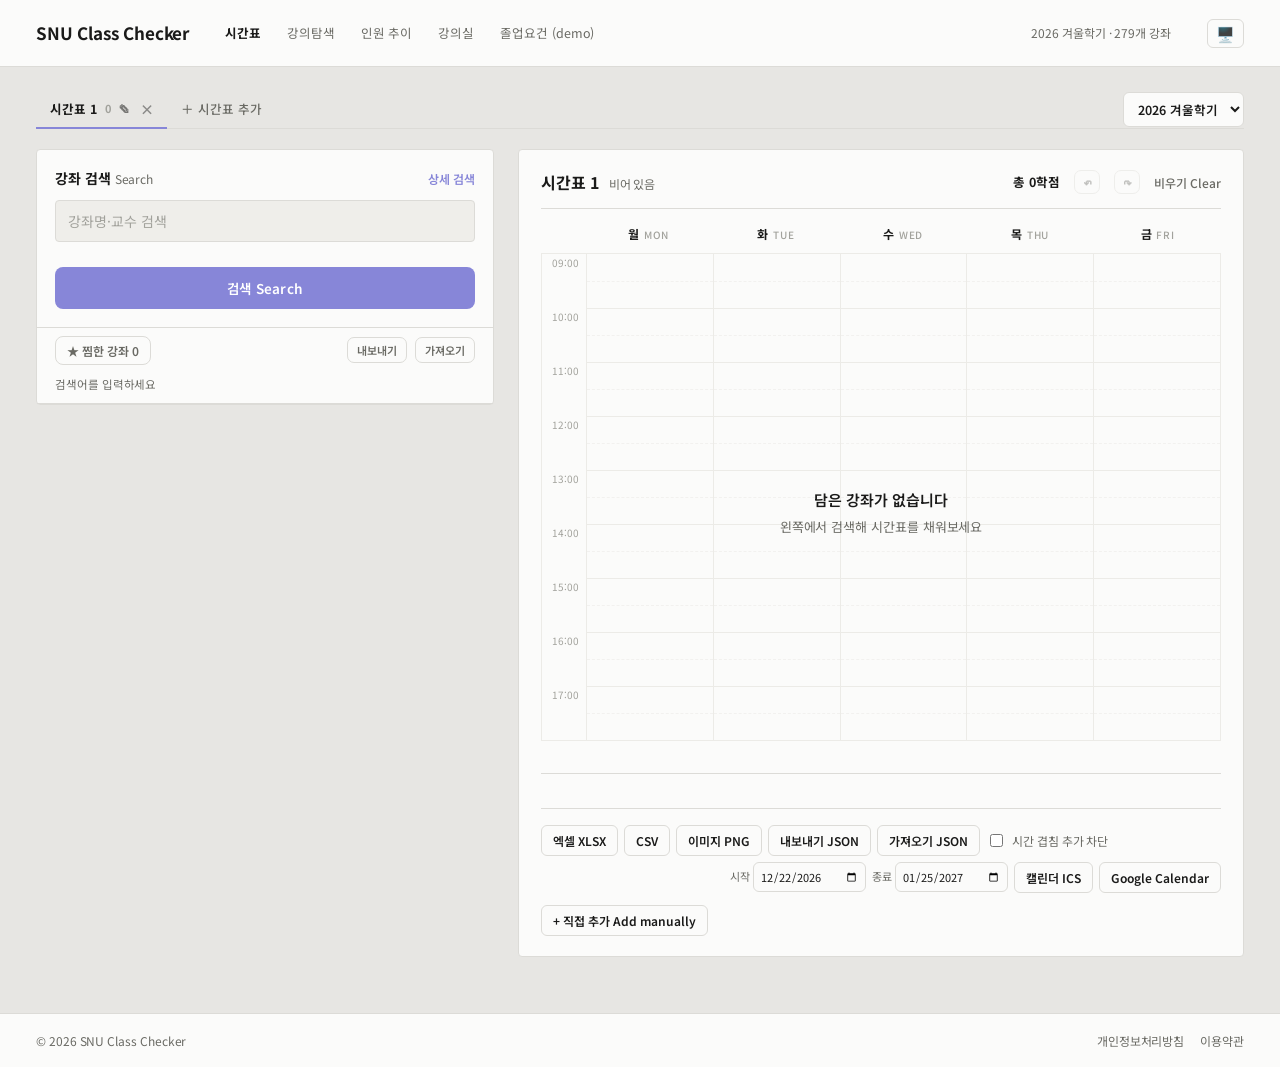
<file: index.html>
<!DOCTYPE html>
<html lang="ko">
<head>
  <meta name="google-site-verification" content="a-p-7Jv8P4z6uuDJlXX8KiQrTwVmkunVxbFbeRI-J9M" />
  <meta charset="utf-8">
  <meta name="viewport" content="width=device-width, initial-scale=1">
  <title>SNU Class Checker</title>
  <meta name="color-scheme" content="light dark">
  <script>
    // Apply a saved theme before first paint (app.js owns the toggle).
    try { var th = localStorage.getItem("snu_theme");
      if (th === "light" || th === "dark") document.documentElement.dataset.theme = th; } catch (e) {}
  </script>
  <link rel="stylesheet" href="styles.css">
</head>
<body>
  <div id="app" data-partials="partials/main.html,partials/explore.html,partials/trend.html,partials/rooms.html,partials/grad.html,partials/legal.html"></div>
  <script>
    // Cache-bust JS so redeploys take effect immediately (GitHub Pages caches these otherwise).
    (function () {
      var v = Date.now();
      ["config.js", "loader.js"].forEach(function (src) {
        var s = document.createElement("script");
        s.src = src + "?v=" + v;
        s.async = false;   // preserve execution order: config.js before loader.js
        document.head.appendChild(s);
      });
    })();
  </script>
</body>
</html>
</file>
<file: styles.css>
@import url("https://fonts.googleapis.com/css2?family=Noto+Sans+KR:wght@400;500;600;700&display=swap");

/* ===== Graphite Violet design system (from Claude Design handoff) ===== */
:root {
  --cp-bg: #E7E6E3;
  --cp-paper: #FBFBFA;
  --cp-panel: #EFEEEA;
  --cp-ink: #1A1A19;
  --cp-muted: #6A6A64;
  --cp-faint: #A2A29C;
  --cp-line: #DCDBD7;
  --cp-soft: #EDECE8;
  --cp-accent: #8786D8;
  --cp-accentInk: #FFFFFF;
  --cp-chipInk: #56564F;
  --cp-grid: #E3E2DE;
  --cp-gridLine: #ECEBE7;
  --cp-drawer: #FBFBFA;
  --cp-conflict: #C8485A;
  --cp-warn: #C87A37;
  --cp-ok: #2E9E6B;
  --cp-halfLine: #F2F1EF;
  color-scheme: light;

  /* legacy aliases so older markup (dev/admin page) restyles for free */
  --bg: var(--cp-bg);
  --panel: var(--cp-paper);
  --ink: var(--cp-ink);
  --muted: var(--cp-muted);
  --line: var(--cp-line);
  --brand: var(--cp-accent);
  --brand-d: var(--cp-accent);
  --warn: var(--cp-warn);
  --danger: var(--cp-conflict);
  --ok: var(--cp-ok);
}

/* ===== dark theme: the same tokens, re-valued (system preference, or the
   header toggle's data-theme="dark"; data-theme="light" pins light) ===== */
@media (prefers-color-scheme: dark) {
  :root:not([data-theme="light"]) {
    --cp-bg: #141413;
    --cp-paper: #1D1D1B;
    --cp-panel: #242422;
    --cp-ink: #ECEBE7;
    --cp-muted: #A5A59E;
    --cp-faint: #7A7A73;
    --cp-line: #36362F;
    --cp-soft: #2A2A27;
    --cp-accent: #A3A2EC;
    --cp-accentInk: #141413;
    --cp-chipInk: #CBCBC4;
    --cp-grid: #2B2B28;
    --cp-gridLine: #262624;
    --cp-drawer: #1D1D1B;
    --cp-conflict: #E26A7D;
    --cp-warn: #DB9352;
    --cp-ok: #43C18A;
    --cp-halfLine: #22221F;
    color-scheme: dark;
  }
}
:root[data-theme="dark"] {
  --cp-bg: #141413;
  --cp-paper: #1D1D1B;
  --cp-panel: #242422;
  --cp-ink: #ECEBE7;
  --cp-muted: #A5A59E;
  --cp-faint: #7A7A73;
  --cp-line: #36362F;
  --cp-soft: #2A2A27;
  --cp-accent: #A3A2EC;
  --cp-accentInk: #141413;
  --cp-chipInk: #CBCBC4;
  --cp-grid: #2B2B28;
  --cp-gridLine: #262624;
  --cp-drawer: #1D1D1B;
  --cp-conflict: #E26A7D;
  --cp-warn: #DB9352;
  --cp-ok: #43C18A;
  --cp-halfLine: #22221F;
  color-scheme: dark;
}

* { box-sizing: border-box; }
/* One rule for the class the scripts toggle; some elements (share buttons,
   the trend window nav) had no per-component .hidden rule and stayed visible. */
.hidden { display: none !important; }
::-webkit-scrollbar { width: 9px; height: 9px; }
::-webkit-scrollbar-thumb { background: rgba(0, 0, 0, .16); border-radius: 0;
  border: 3px solid transparent; background-clip: content-box; }
::-webkit-scrollbar-track { background: transparent; }

body {
  margin: 0; background: var(--cp-bg); color: var(--cp-ink);
  font-family: "Noto Sans KR", sans-serif; font-size: 13.5px; line-height: 1.45;
  -webkit-font-smoothing: antialiased; letter-spacing: -0.005em; word-break: keep-all;
}
input::placeholder { color: var(--cp-faint); }
/* sticky footer: #app fills at least the viewport so .site-footer (margin-top:auto)
   sits at the bottom of the viewport when content is short, and below content when tall */
#app { display: flex; flex-direction: column; min-height: 100vh; }
h1 { font-size: 17px; margin: 0; font-weight: 700; letter-spacing: -0.01em; }
h2 { font-size: 14px; margin: 0; font-weight: 700; }
.sub { color: var(--cp-muted); font-weight: 400; font-size: 12px; }

/* ===== header ===== */
.topbar {
  display: flex; align-items: center; gap: 24px;
  padding: 18px 36px; background: var(--cp-paper);
  border-bottom: 1px solid var(--cp-line); position: sticky; top: 0; z-index: 5;
}
.topbar h1 { white-space: nowrap; }
.topnav { display: flex; gap: 2px; }
.nav-link { font-size: 12.5px; color: var(--cp-muted); padding: 6px 12px; border-radius: 6px;
  text-decoration: none; cursor: pointer; user-select: none; white-space: nowrap; }
.nav-link:hover { background: var(--cp-soft); }
.nav-link.active { color: var(--cp-ink); font-weight: 700; }
#scopeInfo { margin-left: auto; font-size: 12px; color: var(--cp-muted);
  font-variant-numeric: tabular-nums; white-space: nowrap; }

.page { display: none; }
.page.active { display: block; }

/* ===== timetable page shell ===== */
.tt-wrap { padding: 24px 36px 56px; }

/* sheet tabs (top, underline style) */
.tt-sheets {
  display: flex; align-items: stretch; flex-wrap: wrap; gap: 0;
  margin-bottom: 20px; border-bottom: 1px solid var(--cp-line);
}
.tt-sheet {
  display: flex; align-items: center; gap: 8px; padding: 9px 14px;
  cursor: pointer; font-size: 12.5px; font-weight: 500; margin-bottom: -1px;
  white-space: nowrap; color: var(--cp-muted);
  background: transparent; border: none; border-bottom: 2px solid transparent;
}
.tt-sheet:hover { background: var(--cp-soft); }
.tt-sheet.active { color: var(--cp-ink); font-weight: 700; border-bottom-color: var(--cp-accent); }
.tt-sheet .sheet-count { color: var(--cp-faint); font-size: 11px; font-variant-numeric: tabular-nums; }
.tt-sheet .sheet-pen { font-size: 11px; opacity: .55; }
.tt-sheet .sheet-x { font-size: 14px; line-height: 1; opacity: .45; margin-left: 2px; }
.tt-sheet .sheet-x:hover { opacity: 1; }
.tt-sheet.add { color: var(--cp-muted); }

/* picker mode (many sheets): a compact select replaces the tab strip */
.sheet-picker { display: flex; align-items: center; gap: 6px; padding: 6px 0; }
.sheet-select { font-size: 12.5px; padding: 7px 9px; max-width: 320px;
  border: 1px solid var(--cp-line); border-radius: 6px; background: var(--cp-paper);
  color: var(--cp-ink); font-family: inherit; }
.sheet-mini { background: transparent; border: 1px solid var(--cp-line); color: var(--cp-muted);
  border-radius: 6px; padding: 5px 9px; font-size: 13px; line-height: 1; }
.sheet-mini:hover { background: var(--cp-soft); filter: none; }
.sheet-total { font-size: 11.5px; color: var(--cp-faint); font-variant-numeric: tabular-nums; }

/* semester toggle: pinned to the right end of the timetable tab row */
.tt-sheets .sem-toggle {
  margin-left: auto;            /* push to the right end of the flex row */
  align-self: center;
  padding: 6px 10px;
  font-size: 12.5px;
  font-weight: 600;
  font-family: inherit;
  color: var(--cp-ink);
  background: var(--cp-paper);
  border: 1px solid var(--cp-line);
  border-radius: 6px;
  cursor: pointer;
}
.tt-sheets .sem-toggle:hover { border-color: var(--cp-accent); }
.tt-sheets .sem-toggle:focus-visible { outline: 2px solid var(--cp-accent); outline-offset: 1px; }

/* two-column layout */
.tt-cols { display: flex; gap: 24px; align-items: flex-start; }

.panel {
  background: var(--cp-paper); border: 1px solid var(--cp-line);
  border-radius: 4px; min-width: 0;
}

/* ===== search rail ===== */
.panel.search { flex: 0 0 458px; width: 458px; }
.search form { padding: 18px; border-bottom: 1px solid var(--cp-line); }
.search-head { display: flex; align-items: center; justify-content: space-between; margin-bottom: 11px; }
.search-head h2 { white-space: nowrap; }
.filter-toggle { font-size: 12px; color: var(--cp-accent); cursor: pointer; user-select: none;
  font-weight: 600; white-space: nowrap; }

.search input[type=text], .search input:not([type]) {
  width: 100%; box-sizing: border-box; font-size: 14px; padding: 10px 12px;
  border: 1px solid var(--cp-line); border-radius: 4px; background: var(--cp-panel);
  color: var(--cp-ink); font-family: inherit;
}
.name-input { margin: 0; }

/* smooth expand/collapse: closed = max-height 0; JS animates between 0 and the
   measured height, then drops the clamp (max-height:none) once open */
.adv { margin-top: 11px; overflow: hidden; max-height: 0; opacity: 0;
  transition: max-height .28s ease, opacity .2s ease; }
.adv.open { max-height: none; opacity: 1; }
.adv-grid { display: grid; grid-template-columns: 1fr 1fr; gap: 9px; }
.adv-grid label { display: flex; flex-direction: column; gap: 4px;
  font-size: 11px; color: var(--cp-muted); font-weight: 500; }
.adv-grid select, .adv-grid input {
  font-size: 13px; padding: 8px 9px; border: 1px solid var(--cp-line);
  border-radius: 4px; background: var(--cp-paper); color: var(--cp-ink); font-family: inherit;
}
.adv-label { margin-top: 12px; font-size: 11px; color: var(--cp-muted); font-weight: 500; margin-bottom: 6px; }
.chips { display: flex; flex-wrap: wrap; gap: 5px; }
.chip-tog {
  font-size: 12px; padding: 4px 10px; border-radius: 2px; cursor: pointer; user-select: none;
  background: transparent; color: var(--cp-chipInk); border: 1px solid var(--cp-line);
}
.chip-tog.on { background: var(--cp-accent); color: var(--cp-accentInk); border-color: var(--cp-accent); }
/* Checkbox labels NEVER wrap their text (aesthetically horrible). Fit cascade:
   one line -> flex-wrap into 2 rows -> row per checkbox; if even a single label
   overflows the rail, the container query shrinks the text instead of wrapping. */
.adv-checks { display: flex; flex-wrap: wrap; gap: 8px 16px; margin-top: 13px;
  font-size: 12.5px; color: var(--cp-ink); container-type: inline-size; }
.adv-checks label { display: flex; align-items: center; gap: 6px; cursor: pointer;
  white-space: nowrap; flex: 0 0 auto; font-size: min(12.5px, 8cqw); }
.adv-checks input { accent-color: var(--cp-accent); }

button {
  cursor: pointer; font-size: 13px; font-weight: 600; border: none;
  border-radius: 8px; padding: 9px 14px; color: var(--cp-accentInk); background: var(--cp-accent);
  font-family: inherit;
}
button:hover { filter: brightness(1.04); }
button.primary { width: 100%; margin-top: 14px; padding: 11px; font-size: 13.5px; letter-spacing: 0.02em; }
button.danger { background: var(--cp-conflict); }
button.warn { background: var(--cp-warn); }
button.ghost { background: var(--cp-paper); color: var(--cp-ink); border: 1px solid var(--cp-line);
  padding: 6px 11px; font-size: 12px; border-radius: 6px; }
button.ghost:hover { background: var(--cp-soft); filter: none; }
button:disabled { opacity: .55; cursor: not-allowed; }

.result-meta { padding: 11px 18px; font-size: 11.5px; color: var(--cp-muted);
  border-bottom: 1px solid var(--cp-line); font-variant-numeric: tabular-nums; }
.results { list-style: none; margin: 0; padding: 0; max-height: 58vh; overflow: auto; }
.rcard {
  display: flex; gap: 11px; align-items: flex-start; padding: 13px 18px;
  cursor: pointer; border-bottom: 1px solid var(--cp-line);
}
.rcard:hover { background: var(--cp-soft); }
.rbar { flex: 0 0 auto; width: 3px; align-self: stretch; border-radius: 2px; }
.rbody { flex: 1; min-width: 0; }
.rname { font-weight: 600; font-size: 13.5px; line-height: 1.35; color: var(--cp-ink); }
.rmeta { font-size: 11.5px; color: var(--cp-muted); margin-top: 3px; line-height: 1.45; }
.rtime { font-size: 11px; color: var(--cp-muted); font-variant-numeric: tabular-nums; margin-top: 5px; line-height: 1.5; }
.radd {
  flex: 0 0 auto; border-radius: 8px; padding: 5px 13px; font-size: 12px; font-weight: 600;
  white-space: nowrap; background: var(--cp-accent); border: 1px solid var(--cp-accent); color: var(--cp-accentInk);
}
.radd.added { background: transparent; color: var(--cp-muted); border-color: var(--cp-line); padding: 5px 11px; }
.rwish { flex: 0 0 auto; background: none; border: none; cursor: pointer; font-size: 16px; line-height: 1;
  color: var(--cp-faint); padding: 2px; align-self: flex-start; }
.rwish.on, .rwish:hover { color: var(--cp-warn); }
.rtag { display: inline-block; margin-left: 6px; font-size: 10px; font-weight: 700; padding: 1px 5px;
  border-radius: 4px; vertical-align: middle; }
.rtag.eng { background: var(--cp-accent); color: var(--cp-accentInk); }
.rtag.warn { background: var(--cp-conflict); color: #fff; }
.rtag.su { background: var(--cp-warn); color: #fff; }            /* 평가방식 S/U 계열 */
.rtag.sw { background: var(--cp-ok); color: #fff; }              /* 평가방식 전환가능 */
.rtag.cancel { background: #7c4dbe; color: #fff; }               /* 취소여석 (지정 시간대 신청) */

/* 인원 추이 시간-구간 이동 (live + 아카이브 청크) */
.trend-win-nav { display: flex; align-items: center; gap: 10px; margin: 8px 0; }
.trend-win-nav button { padding: 4px 10px; }
.trend-win-nav button:disabled { opacity: .45; cursor: default; }
#trendWinLabel { font-size: 13px; color: var(--cp-muted); }

/* wishlist bar + panel */
.wish-bar { display: flex; align-items: center; gap: 8px; padding: 8px 18px 0; }
.wish-mini { margin-left: 0; background: none; border: 1px solid var(--cp-line); border-radius: 7px;
  padding: 4px 9px; font-size: 11px; color: var(--cp-muted); cursor: pointer; }
.wish-mini:hover { color: var(--cp-ink); border-color: var(--cp-accent); }
.wish-mini:last-of-type { margin-right: 0; }
.wish-toggle { margin-right: auto; }
.wish-toggle { background: none; border: 1px solid var(--cp-line); border-radius: 8px; padding: 5px 11px;
  font-size: 12px; font-weight: 600; color: var(--cp-muted); cursor: pointer; font-variant-numeric: tabular-nums; }
.wish-toggle.on, .wish-toggle:hover { color: var(--cp-ink); border-color: var(--cp-accent); }
.wish-panel { padding: 6px 18px 10px; border-bottom: 1px solid var(--cp-line); max-height: 34vh; overflow: auto; }
.wish-panel.hidden { display: none; }
.wish-empty { font-size: 12px; color: var(--cp-muted); padding: 8px 0; }
.wish-item { display: flex; gap: 9px; align-items: flex-start; padding: 8px 0; border-bottom: 1px solid var(--cp-line); }
.wish-item:last-child { border-bottom: none; }
.wbar { flex: 0 0 auto; width: 3px; align-self: stretch; border-radius: 2px; }
.wbody { flex: 1; min-width: 0; }
.wname { font-weight: 600; font-size: 12.5px; color: var(--cp-ink); line-height: 1.3; }
.wmeta { font-size: 11px; color: var(--cp-muted); margin-top: 2px; }
.wadd { flex: 0 0 auto; border-radius: 7px; padding: 4px 10px; font-size: 11.5px; font-weight: 600; cursor: pointer;
  background: var(--cp-accent); border: 1px solid var(--cp-accent); color: var(--cp-accentInk); }
.wadd.added { background: transparent; color: var(--cp-muted); border-color: var(--cp-line); cursor: default; }
.wdel { flex: 0 0 auto; background: none; border: none; color: var(--cp-faint); cursor: pointer;
  font-size: 14px; line-height: 1; padding: 2px 4px; }
.wdel:hover { color: var(--cp-conflict); }

/* undo/redo icon buttons */
.tt-icon { background: none; border: 1px solid var(--cp-line); border-radius: 7px; width: 26px; height: 24px;
  font-size: 14px; line-height: 1; color: var(--cp-muted); cursor: pointer; padding: 0; }
.tt-icon:hover:not(:disabled) { color: var(--cp-ink); border-color: var(--cp-accent); }
.tt-icon:disabled { opacity: .4; cursor: default; }
.loadmore { width: 100%; border: none; border-top: 1px solid var(--cp-line); padding: 11px;
  background: transparent; color: var(--cp-accent); font-size: 12.5px; font-weight: 600; border-radius: 0; }
.loadmore:hover { background: var(--cp-soft); filter: none; }
.loadmore.hidden { display: none; }

/* ===== timetable hero ===== */
.panel.timetable { flex: 1; min-width: 0; padding: 20px 22px; }
.tt-head { display: flex; align-items: center; justify-content: space-between; gap: 16px;
  margin-bottom: 16px; padding-bottom: 14px; border-bottom: 1px solid var(--cp-line); }
.tt-title { display: flex; align-items: baseline; gap: 10px; min-width: 0; }
.tt-title h2 { font-size: 16px; white-space: nowrap; }
.tt-title .sub { white-space: nowrap; }
.tt-head-right { display: flex; align-items: center; gap: 14px; }
.credit-sum { font-size: 12.5px; font-weight: 700; color: var(--cp-ink); font-variant-numeric: tabular-nums; white-space: nowrap; }
.tt-clear { font-size: 12px; color: var(--cp-muted); cursor: pointer; user-select: none; background: none; border: none; padding: 0; font-weight: 500; }
.tt-clear:hover { color: var(--cp-ink); filter: none; }

/* proportional grid */
/* grid shrinks to fit the viewport (cols are minmax(0,1fr)); never scroll/clip a day */
#ttGrid { overflow-x: hidden; }
.ttx { display: grid; gap: 1px; background: var(--cp-gridLine);
  border: 1px solid var(--cp-gridLine); overflow: hidden; }
.ttx-head { display: grid; }
.ttx-hd { text-align: center; padding: 0 0 10px; font-size: 12px; font-weight: 700; color: var(--cp-ink); }
.ttx-hd .en { color: var(--cp-faint); font-weight: 500; margin-left: 5px; font-size: 10px; letter-spacing: 0.06em; }
.ttx-gutter, .ttx-col { background: var(--cp-paper); position: relative; }
.ttx-hour { position: absolute; right: 7px; color: var(--cp-faint); font-size: 10px;
  transform: translateY(2px); white-space: nowrap; font-variant-numeric: tabular-nums; }
.ttx-line { position: absolute; left: 0; right: 0; border-top: 1px solid var(--cp-gridLine); }
.ttx-line.half { border-top-style: dashed; border-top-color: var(--cp-halfLine); }
.ttx-block {
  position: absolute; border-radius: 4px; padding: 5px 7px; color: #fff;
  line-height: 1.25; overflow: hidden; cursor: pointer; box-sizing: border-box;
}
.ttx-block .b-name { font-size: 11.5px; font-weight: 600; line-height: 1.2;
  display: -webkit-box; -webkit-box-orient: vertical; -webkit-line-clamp: 3;
  overflow: hidden; white-space: normal; word-break: keep-all; overflow-wrap: anywhere; }
.ttx-block small { display: block; opacity: .88; font-size: 10px; font-variant-numeric: tabular-nums; margin-top: 1px; }
.ttx-block .ttx-prof { opacity: .8; }
.ttx-block.conflict { outline: 2px solid var(--cp-conflict); outline-offset: -2px; }
.ttx-block.changed { outline: 2px solid var(--cp-warn); outline-offset: -2px; }
.ttx-block.removed { opacity: .5; text-decoration: line-through; }
.ttx-block.preview { border: 1.5px dashed var(--cp-accent); background: var(--cp-soft);
  color: var(--cp-accent); font-weight: 600; pointer-events: none; display: flex; align-items: center; }
.ttx-block.preview small { display: none; }

.tt-empty-overlay { position: absolute; inset: 32px 0 0; display: flex; flex-direction: column;
  align-items: center; justify-content: center; text-align: center; pointer-events: none; color: var(--cp-muted); }
.tt-empty-overlay .eo-t { font-size: 15px; font-weight: 600; color: var(--cp-ink); margin-bottom: 7px; }
.tt-empty-overlay .eo-s { font-size: 13px; }

.tt-notice { display: flex; flex-wrap: wrap; align-items: center; gap: 6px 10px;
  font-size: 12px; color: #fff; background: var(--cp-warn);
  border-radius: 4px; padding: 9px 12px; margin-bottom: 14px; }
.tt-notice.hidden { display: none; }
.tt-notice .chg-lead { font-weight: 700; }
.tt-notice .chg-item { display: inline-flex; align-items: baseline; gap: 4px; min-width: 0;
  background: rgba(255,255,255,.18); border-radius: 3px; padding: 2px 7px; }
.tt-notice .chg-item b { font-weight: 700; white-space: nowrap; }
.tt-notice .chg-item.is-rm { background: rgba(0,0,0,.20); }
.tt-notice .chg-names { opacity: .92; overflow: hidden; text-overflow: ellipsis; white-space: nowrap; }
.tt-notice .chg-dismiss, .tt-notice .chg-others { font: inherit; color: #fff; cursor: pointer;
  background: rgba(255,255,255,.22); border: 0; border-radius: 3px; padding: 3px 8px; }
.tt-notice .chg-dismiss:hover, .tt-notice .chg-others:hover { background: rgba(255,255,255,.38); }
.tt-notice .chg-others { margin-left: auto; }
.tt-sheet .sheet-chg { color: var(--cp-warn); font-size: 9px; line-height: 1; margin-left: 1px; align-self: flex-start; }

/* TBA chips */
.tt-tba { display: flex; flex-wrap: wrap; gap: 6px; align-items: center; margin-top: 14px; }
.tt-tba .tba-h { width: 100%; font-size: 11px; color: var(--cp-muted); font-weight: 500; margin-bottom: 1px; }
.tt-tba .tba-chip { font-size: 11.5px; background: var(--cp-paper); border: 1px solid var(--cp-line);
  border-left: 3px solid var(--cp-accent); padding: 4px 10px; cursor: pointer; }
.tt-tba .tba-chip.removed { opacity: .5; text-decoration: line-through; }

/* "담은 강좌" list */
.tt-list { margin-top: 18px; border-top: 1px solid var(--cp-line); padding-top: 16px; }
.tt-list-h { font-size: 11px; color: var(--cp-muted); margin-bottom: 10px; font-weight: 600; letter-spacing: 0.04em; }
.tt-li { display: flex; align-items: center; gap: 11px; padding: 10px 2px; border-bottom: 1px solid var(--cp-line); }
.tt-li.removed { opacity: .55; text-decoration: line-through; }
.li-dot { width: 3px; height: 26px; flex: 0 0 auto; }
.li-text { flex: 1; min-width: 0; cursor: pointer; }
.li-name { font-size: 12.5px; font-weight: 600; white-space: nowrap; overflow: hidden; text-overflow: ellipsis; }
.li-meta { font-size: 11px; color: var(--cp-muted); white-space: nowrap; overflow: hidden; text-overflow: ellipsis; }
.li-del { flex: 0 0 auto; background: transparent; border: none; color: var(--cp-faint);
  padding: 3px 6px; font-size: 15px; line-height: 1; }
.li-del:hover { color: var(--cp-conflict); filter: none; }

/* tools row (export / calendar / manual) */
.tt-tools { display: flex; flex-wrap: wrap; gap: 6px; align-items: center; margin-top: 18px;
  padding-top: 16px; border-top: 1px solid var(--cp-line); }
.tt-tools .ov-toggle { display: flex; align-items: center; gap: 6px; font-size: 12px; color: var(--cp-muted); cursor: pointer; }
.tt-tools .ov-toggle input { accent-color: var(--cp-accent); }
.tt-ics { display: flex; flex-wrap: wrap; gap: 6px; align-items: center; margin-left: auto; }
.tt-ics label { display: flex; align-items: center; gap: 3px; font-size: 11px; color: var(--cp-muted); }
.tt-ics input[type=date] { font-size: 11px; padding: 5px 6px; border: 1px solid var(--cp-line);
  border-radius: 6px; background: var(--cp-paper); color: var(--cp-ink); font-family: inherit; }

.tt-manual { margin-top: 12px; }
.manual-form { display: flex; flex-wrap: wrap; gap: 6px; margin-top: 8px; }
.manual-form.hidden { display: none; }
.manual-form input[type=text] { flex: 1 1 120px; width: auto; }
.manual-form .m-credits { flex: 0 0 64px; width: 64px; }
.manual-form input, .manual-form select {
  font-size: 13px; padding: 7px 9px; border: 1px solid var(--cp-line); border-radius: 6px;
  background: var(--cp-paper); color: var(--cp-ink); font-family: inherit; }
.manual-form button.primary { width: auto; flex: 0 0 auto; margin-top: 0; padding: 7px 14px; }

/* ===== course detail drawer ===== */
.detail-overlay { position: fixed; inset: 0; background: rgba(20, 16, 10, .3); z-index: 40; }
.detail-overlay.hidden, .detail-drawer.hidden { display: none; }
.detail-drawer {
  position: fixed; top: 0; right: 0; bottom: 0; width: 404px; max-width: 92vw;
  background: var(--cp-drawer); border-left: 1px solid var(--cp-line); z-index: 41;
  display: flex; flex-direction: column;
}
.d-head { padding: 22px 24px; border-bottom: 1px solid var(--cp-line); }
.d-head-row { display: flex; justify-content: space-between; align-items: flex-start; gap: 12px; }
.d-title { display: flex; align-items: flex-start; gap: 11px; min-width: 0; }
.d-bar { flex: 0 0 auto; width: 4px; height: 42px; border-radius: 2px; }
.d-title h3 { margin: 0; font-weight: 700; font-size: 18px; line-height: 1.32; }
.d-close { font-size: 22px; line-height: 1; color: var(--cp-muted); cursor: pointer; background: none; border: none; padding: 0; }
.d-sub { font-size: 12.5px; color: var(--cp-muted); margin-top: 11px; }
.d-body { flex: 1; overflow: auto; padding: 20px 24px; }
.d-conflict { font-size: 12px; color: #fff; background: var(--cp-accent); border-radius: 4px; padding: 9px 12px; margin-bottom: 18px; }
.d-grid { display: grid; grid-template-columns: 54px 1fr; gap: 11px 16px; font-size: 13px; align-items: baseline; }
.d-grid .k { color: var(--cp-faint); }
.d-chips { display: flex; gap: 5px; flex-wrap: wrap; }
.d-chip { font-size: 11px; padding: 1px 7px; border: 1px solid var(--cp-accent); color: var(--cp-accent); border-radius: 4px; }
.d-section { margin-top: 22px; font-size: 11px; color: var(--cp-muted); font-weight: 600; letter-spacing: 0.04em; margin-bottom: 9px; }
.d-rows { display: flex; flex-direction: column; gap: 6px; }
.d-row { display: flex; justify-content: space-between; gap: 12px; font-size: 13px; padding: 8px 12px; background: var(--cp-panel); border-radius: 4px; }
.d-row .v { font-variant-numeric: tabular-nums; font-weight: 600; }
.d-syl .d-row .v { display: flex; flex-direction: column; align-items: flex-end; gap: 4px; min-width: 0; text-align: right; overflow-wrap: anywhere; }
.d-syl .d-row a { color: var(--cp-accent); }
.d-slot { display: flex; align-items: center; gap: 12px; font-size: 13px; padding: 9px 12px; background: var(--cp-panel); border-radius: 4px; }
.d-slot .day { font-weight: 700; width: 20px; }
.d-slot .time { font-variant-numeric: tabular-nums; color: var(--cp-muted); }
.d-foot { padding: 16px 24px; border-top: 1px solid var(--cp-line); }
.d-toggle { width: 100%; border-radius: 8px; padding: 13px; font-size: 14px; font-weight: 600; }
.d-toggle.remove { background: transparent; border: 1px solid var(--cp-line); color: var(--cp-ink); }

/* ===== dev / admin / stats page ===== */
.dev-status, .status { font-size: 12px; color: var(--cp-muted); }
.dev-page { padding: 24px 36px 48px; display: flex; flex-direction: column; gap: 16px; }
.dev-page .panel { padding: 18px; }
.stats-head, .admin-head { display: flex; justify-content: space-between; align-items: center; margin-bottom: 14px; }
.stat-terms { display: flex; gap: 8px; }
.stats-head select, .admin-opts select, .admin-opts input {
  font-size: 13px; color: var(--cp-ink); padding: 7px 10px;
  border: 1px solid var(--cp-line); border-radius: 8px; background: var(--cp-paper); font-family: inherit; }
.stat-pct { font-size: 34px; font-weight: 700; color: var(--cp-accent); line-height: 1; margin-bottom: 10px; }
.stat-detail { font-size: 12px; color: var(--cp-muted); margin-top: 6px; }
.admin-opts { display: flex; gap: 18px; align-items: center; margin-bottom: 10px; font-size: 12px; color: var(--cp-muted); }
.admin-opts label { display: flex; align-items: center; gap: 6px; }
.counts-btns { display: flex; gap: 8px; flex-wrap: wrap; margin-bottom: 10px; }
.admin-note { font-size: 11.5px; color: var(--cp-muted); line-height: 1.6; margin: 0 0 10px; }
.progress.hidden { display: none; }
.bar { height: 8px; background: var(--cp-line); border-radius: 999px; overflow: hidden; }
.bar-fill { height: 100%; width: 0; background: var(--cp-accent); transition: width .3s; }
.progress-txt { font-size: 12px; color: var(--cp-muted); margin-top: 6px; }

/* ===== footer + legal pages ===== */
.site-footer { margin-top: auto; border-top: 1px solid var(--cp-line); background: var(--cp-paper);
  padding: 18px 36px; display: flex; flex-wrap: wrap; gap: 8px 18px; align-items: center;
  font-size: 12px; color: var(--cp-muted); }
.site-footer nav { display: flex; gap: 16px; margin-left: auto; }
.site-footer a { color: var(--cp-muted); text-decoration: none; }
.site-footer a:hover { color: var(--cp-ink); text-decoration: underline; }

.legal-page { max-width: 760px; margin: 0 auto; padding: 32px 36px 64px; }
.legal-page h2 { font-size: 22px; margin-bottom: 6px; }
.legal-page .legal-updated { font-size: 12px; color: var(--cp-faint); margin-bottom: 24px; }
.legal-page h3 { font-size: 15px; margin: 24px 0 8px; }
.legal-page p, .legal-page li { font-size: 13.5px; line-height: 1.7; color: var(--cp-ink); }
.legal-page ul { padding-left: 18px; margin: 8px 0; }
.legal-page li { margin-bottom: 4px; }
.legal-page .muted { color: var(--cp-muted); }
.legal-back { display: inline-block; margin-top: 28px; font-size: 13px;
  color: var(--cp-accent); text-decoration: none; font-weight: 600; }

/* ===== 인원 추이 (trend) page ===== */
.trend-wrap { max-width: 980px; }
.trend-head { display: flex; flex-wrap: wrap; gap: 12px; align-items: center;
  justify-content: space-between; margin-bottom: 18px; }
.trend-head h2 { font-size: 16px; }
.trend-pick { display: flex; gap: 8px; flex-wrap: wrap; }
.trend-pick select, .trend-pick input { font-size: 13px; padding: 8px 10px;
  border: 1px solid var(--cp-line); border-radius: 6px; background: var(--cp-paper);
  color: var(--cp-ink); font-family: inherit; }
.trend-pick input { min-width: 260px; }
.trend-pick input:disabled, .trend-pick select:disabled { opacity: .55; cursor: not-allowed; }
.trend-search { position: relative; }
.trend-results { list-style: none; margin: 4px 0 0; padding: 4px; position: absolute;
  z-index: 20; left: 0; right: 0; top: 100%; background: var(--cp-paper);
  border: 1px solid var(--cp-line); border-radius: 6px; max-height: 320px; overflow: auto;
  box-shadow: 0 8px 24px rgba(0,0,0,.12); }
.trend-results.hidden { display: none; }
.trend-results li { padding: 8px 10px; border-radius: 4px; cursor: pointer; }
.trend-results li:hover, .trend-results li.active { background: var(--cp-soft); }
.trend-results .r-name { font-size: 13px; font-weight: 600; color: var(--cp-ink); }
.trend-results .r-sub { font-size: 11px; color: var(--cp-muted); font-variant-numeric: tabular-nums; }
.trend-results .r-empty { padding: 8px 10px; font-size: 12px; color: var(--cp-muted); }
.trend-msg { color: var(--cp-muted); font-size: 13px; padding: 24px 2px; }
.trend-msg.hidden { display: none; }
.trend-chart-wrap { position: relative; background: var(--cp-paper);
  border: 1px solid var(--cp-line); border-radius: 4px; padding: 16px 18px; }
.trend-chart-wrap.hidden { display: none; }
.trend-chart-wrap svg { width: 100%; height: auto; display: block; }
.trend-title { font-size: 14px; font-weight: 700; margin-bottom: 10px; }
.trend-title .sub2 { font-weight: 400; color: var(--cp-muted); font-size: 12px; margin-left: 6px; }
.trend-tip { position: absolute; pointer-events: none; background: var(--cp-ink); color: var(--cp-paper);
  font-size: 11.5px; line-height: 1.5; padding: 7px 9px; border-radius: 6px; white-space: nowrap;
  transform: translate(-50%, calc(-100% - 10px)); z-index: 5; box-shadow: 0 4px 14px rgba(0,0,0,.18); }
.trend-tip.hidden { display: none; }
.trend-tip .tip-t { opacity: .65; margin-bottom: 3px; font-variant-numeric: tabular-nums; }
.trend-tip .tip-row { display: flex; gap: 12px; align-items: center; justify-content: space-between; }
.trend-tip .tip-row b { font-variant-numeric: tabular-nums; }
.trend-tip .dot, .trend-legend .dot { width: 9px; height: 9px; border-radius: 2px; display: inline-block; }
.trend-legend { display: flex; gap: 16px; flex-wrap: wrap; margin-top: 12px; font-size: 12px; color: var(--cp-muted); }
.trend-legend.hidden { display: none; }
.trend-legend .lg { display: flex; align-items: center; gap: 6px; }

/* ===== responsive ===== */
@media (max-width: 1040px) {
  .tt-cols { flex-direction: column; }
  /* both panels span the column; min-width:0 lets the grid scroll inside instead
     of forcing the panel wider than the viewport */
  .panel.search, .panel.timetable { flex: 1 1 auto; width: 100%; min-width: 0; }
  #ttGrid { max-width: 100%; }
}
@media (max-width: 560px) {
  .topbar { padding: 14px 16px; gap: 6px 14px; flex-wrap: wrap; }
  .topbar h1 { font-size: 16px; }
  /* the theme toggle sits beside the title instead of wrapping onto a row of its own */
  .topbar { position: relative; }
  .theme-toggle { position: absolute; top: 10px; right: 16px; margin: 0; }
  #scopeInfo + .theme-toggle { margin-left: 0; }
  /* scope drops to its own line so the title + nav never get pushed off-screen */
  #scopeInfo { margin-left: 0; flex-basis: 100%; order: 3; }
  /* tabs stay on one row; only the strip scrolls sideways, never the page */
  .topnav { flex: 1 1 100%; order: 2; min-width: 0; flex-wrap: nowrap; overflow-x: auto;
    overscroll-behavior-x: contain; scrollbar-width: none; }
  .topnav::-webkit-scrollbar { display: none; }
  .nav-link { flex: 0 0 auto; }
  .tt-wrap { padding: 16px; }
  .panel.timetable { padding: 16px 14px; }
  .tt-head { flex-wrap: wrap; }
  .adv-grid { grid-template-columns: 1fr; }
  .detail-drawer { width: 100%; }
  .site-footer { padding: 16px; }
  .legal-page { padding: 24px 16px 48px; }
}

/* ---------- 졸업요건 (graduation audit) ---------- */
.grad-wrap { max-width: 920px; margin: 0 auto; padding: 18px; }
.grad-head { display: flex; align-items: baseline; gap: 12px; margin-bottom: 14px; }
.grad-head { flex-wrap: wrap; }
.grad-head h2 { margin: 0; }
.grad-major { font-size: 13px; color: var(--cp-muted); font-weight: 600; }
.grad-batch { margin-left: auto; border: 1px solid var(--cp-line); border-radius: 8px; padding: 6px 10px;
  font-size: 12.5px; color: var(--cp-ink); background: var(--cp-bg); cursor: pointer; }
.gsheet { display: inline-flex; align-items: center; overflow: hidden; padding: 0; }
.gsheet .gs-name { background: none; border: none; color: inherit; cursor: pointer; font: inherit;
  padding: 6px 11px; font-variant-numeric: tabular-nums; }
.gsheet .gs-del { background: none; border: none; color: inherit; cursor: pointer; font-size: 14px;
  line-height: 1; padding: 6px 8px 6px 0; opacity: .55; }
.gsheet .gs-del:hover { opacity: 1; }
.gsheet.add { padding: 6px 11px; color: var(--cp-accent); font-weight: 600; }
.gsheet-add { border: 1px dashed var(--cp-line); border-radius: 8px; padding: 6px 10px; font-size: 12px;
  color: var(--cp-accent); background: none; cursor: pointer; }
.gsheet-row { display: inline-flex; align-items: center; gap: 8px; border: 1px solid var(--cp-line);
  border-radius: 8px; padding: 4px 6px 4px 11px; font-size: 12px; color: var(--cp-ink);
  font-variant-numeric: tabular-nums; }
.gsheet-row .gs-sem { font-weight: 600; }
.gsheet-row .gs-pick { border: none; background: none; color: inherit; font: inherit; cursor: pointer;
  font-variant-numeric: tabular-nums; }
.gsheet-row .gs-del { background: none; border: none; color: inherit; cursor: pointer; font-size: 14px;
  line-height: 1; padding: 0 2px; opacity: .55; }
.gsheet-row .gs-del:hover { opacity: 1; }
.grad-pick { margin-bottom: 16px; }
.gp-label { font-size: 12px; font-weight: 600; color: var(--cp-ink); margin-bottom: 7px; }
.gp-hint { font-weight: 400; color: var(--cp-faint); }
.grad-sheets { display: flex; flex-wrap: wrap; gap: 7px; }
.gsheet { background: none; border: 1px solid var(--cp-line); border-radius: 8px; padding: 6px 11px;
  font-size: 12px; color: var(--cp-muted); cursor: pointer; font-variant-numeric: tabular-nums; }
.gsheet.on { color: var(--cp-accentInk); background: var(--cp-accent); border-color: var(--cp-accent); }
.grad-cards { display: grid; grid-template-columns: repeat(auto-fit, minmax(180px, 1fr)); gap: 12px; margin-bottom: 18px; }
.grad-card { border: 1px solid var(--cp-line); border-radius: 10px; padding: 12px 14px; }
.grad-card.ok { border-color: var(--cp-accent); }
.gc-top { display: flex; justify-content: space-between; align-items: baseline; margin-bottom: 8px; }
.gc-label { font-size: 12.5px; font-weight: 600; color: var(--cp-ink); }
.gc-num { font-size: 12px; color: var(--cp-muted); font-variant-numeric: tabular-nums; }
.gc-track { height: 7px; border-radius: 4px; background: var(--cp-soft); overflow: hidden; }
.gc-fill { height: 100%; background: var(--cp-accent); border-radius: 4px; }
.grad-card.ok .gc-fill { background: #3FA66A; }
.grad-sec { margin-top: 22px; }
.grad-sec h3 { font-size: 14px; margin: 0 0 10px; color: var(--cp-ink); }
.grad-sec .grad-card { margin-bottom: 8px; }
.grad-chklist { display: grid; grid-template-columns: repeat(auto-fill, minmax(220px, 1fr)); gap: 4px 14px; margin: 8px 0 12px; }
.chk { font-size: 12px; display: flex; align-items: baseline; gap: 6px; }
.chk-i { font-weight: 700; }
.chk.done .chk-i { color: #3FA66A; }
.chk.miss { color: var(--cp-muted); }
.chk.miss .chk-i { color: var(--cp-faint); }
.chk-code { color: var(--cp-faint); font-size: 10.5px; font-variant-numeric: tabular-nums; }
.grad-subh { font-size: 12px; font-weight: 600; color: var(--cp-ink); margin: 12px 0 6px; }
.gy-row { display: flex; align-items: center; gap: 8px; padding: 4px 0; border-bottom: 1px solid var(--cp-line); }
.gy-name { flex: 1; min-width: 0; font-size: 12.5px; color: var(--cp-ink); }
.gy-area { border: 1px solid var(--cp-line); border-radius: 6px; padding: 3px 6px; font-size: 11.5px; color: var(--cp-ink); }
.gy-area.unset { border-color: var(--cp-warn); color: var(--cp-warn); }
.grad-flag { display: flex; align-items: center; gap: 6px; font-size: 12.5px; color: var(--cp-muted); padding: 4px 0; }
.grad-flag.ok { color: var(--cp-ink); }
.grad-flag.warn { color: var(--cp-conflict); font-weight: 600; }
.grad-batch + .grad-batch { margin-left: 8px; }

/* 전공 구성 (major list) */
.grad-majorlist { display: flex; flex-direction: column; gap: 7px; }
.gm-row { display: flex; align-items: center; gap: 7px; }
.gm-head { display: flex; align-items: center; gap: 7px; flex-shrink: 0; }
.gm-row > .gm-major, .gm-row > .gm-year { flex-shrink: 0; }
.gm-row.gm-stack { flex-wrap: wrap; row-gap: 6px; }
.gm-row.gm-stack > * { flex: 1 1 100%; }
.gm-row.gm-stack > .gm-major, .gm-row.gm-stack > .gm-year { min-width: 0; max-width: 100%; }
.gm-row.gm-stack .gm-del { margin-left: auto; }
.gm-mark { font-weight: 800; font-size: 13px; width: 14px; text-align: center; }
.gm-mark.ok { color: #3FA66A; }
.gm-mark.no { color: var(--cp-conflict); }
.gm-mark:not(.ok):not(.no) { color: var(--cp-faint); }
.gbh-mark { font-weight: 800; }
.gbh-mark.ok { color: #3FA66A; }
.gbh-mark.no { color: var(--cp-conflict); }
.gm-type { font-size: 11.5px; font-weight: 700; border-radius: 6px; padding: 3px 8px; white-space: nowrap; }
.gm-type.gm-main { background: var(--cp-accent); color: var(--cp-accentInk); }
.gm-type.gm-double { background: #3FA66A; color: #fff; }
.gm-type.gm-minor { background: var(--cp-soft); color: var(--cp-ink); }
.gm-type.gm-union { background: #7C5CE0; color: #fff; }
.gm-major, .gm-year { border: 1px solid var(--cp-line); border-radius: 7px; padding: 5px 9px; font-size: 12.5px; color: var(--cp-ink); }
.gm-del { background: none; border: none; color: var(--cp-faint); cursor: pointer; font-size: 15px; line-height: 1; padding: 2px 6px; }
.gm-del:hover { color: var(--cp-conflict); }
.gm-adds { display: flex; gap: 7px; margin-top: 2px; }
.gm-add { background: none; border: 1px dashed var(--cp-line); border-radius: 7px; padding: 5px 11px;
  font-size: 12px; color: var(--cp-accent); font-weight: 600; cursor: pointer; }
.gm-add:hover { border-color: var(--cp-accent); }

/* per-major audit block */
.grad-block { margin-top: 22px; padding-top: 14px; border-top: 2px solid var(--cp-line); }
.grad-block:first-child { border-top: none; margin-top: 4px; }
.grad-block-h { font-size: 15px; margin: 0 0 12px; color: var(--cp-ink); }
.grad-flag.eng { cursor: pointer; }
.grad-note { font-size: 11.5px; color: var(--cp-muted); line-height: 1.5; margin-top: 4px; }
.grad-note.grp { grid-column: 1 / -1; font-weight: 700; color: var(--cp-ink); margin-top: 8px; }
.grad-fold { margin-top: 6px; font-size: 12px; }
.grad-fold > summary { cursor: pointer; color: var(--cp-ink); opacity: .8; font-variant-numeric: tabular-nums; }
.grad-fold > summary:hover { opacity: 1; }
.gfold-grp { margin: 6px 0 2px; font-weight: 600; color: var(--cp-ink); opacity: .7; }
.gfold-row { display: grid; grid-template-columns: 1fr auto auto auto; gap: 8px; align-items: baseline;
  padding: 2px 0; color: var(--cp-ink); font-variant-numeric: tabular-nums; }
.gfold-row .gfr-code { opacity: .55; font-size: 11px; }
.gfold-row .gfr-cr { opacity: .7; }
.gfold-row .gfr-dept { opacity: .7; text-align: right; }

/* ==================== 강의탐색 (Explore) ==================== */
.explore-wrap { max-width: 860px; margin: 0 auto; }
.explore-view.hidden { display: none; }
.explore-head { display: flex; align-items: center; gap: 10px; margin-bottom: 12px; }
.explore-q { flex: 1; padding: 9px 13px; border: 1px solid var(--cp-line); border-radius: 8px;
  font-size: 14px; background: transparent; color: var(--cp-ink); }
.explore-q:focus { outline: none; border-color: var(--cp-accent); }
.explore-count { font-size: 12px; color: var(--cp-muted); white-space: nowrap; }

.explore-results { display: flex; flex-direction: column; gap: 2px; }
.ex-row { display: grid; grid-template-columns: 1fr auto; grid-template-areas: "name code" "dept meta";
  gap: 1px 10px; padding: 9px 11px; border-radius: 8px; text-decoration: none; color: var(--cp-ink);
  border: 1px solid transparent; }
.ex-row:hover { border-color: var(--cp-line); background: color-mix(in srgb, var(--cp-accent) 6%, transparent); }
.ex-name { grid-area: name; font-weight: 600; }
.ex-code { grid-area: code; font-size: 12px; color: var(--cp-muted); font-variant-numeric: tabular-nums; }
.ex-dept { grid-area: dept; font-size: 12px; color: var(--cp-muted); }
.ex-meta { grid-area: meta; font-size: 12px; color: var(--cp-muted); text-align: right; }

.ex-detail-head { margin-bottom: 10px; }
.ex-back { font-size: 12px; color: var(--cp-accent); text-decoration: none; }
.ex-back:hover { text-decoration: underline; }
.ex-title { font-size: 19px; margin: 8px 0 2px; color: var(--cp-ink); }
.ex-sub { font-size: 13px; color: var(--cp-muted); font-variant-numeric: tabular-nums; }
.ex-rename { font-size: 12.5px; color: var(--cp-muted); margin: 6px 0; }
.ex-rename.hidden { display: none; }
.ex-code-links:empty { display: none; }

.ex-hist { margin-top: 12px; display: flex; flex-direction: column; gap: 1px; }
.ex-hrow { display: grid; grid-template-columns: 110px 1fr auto 52px 60px; gap: 10px; align-items: baseline;
  padding: 6px 8px; border-top: 1px solid var(--cp-line); font-variant-numeric: tabular-nums; }
.ex-hrow:first-child { border-top: none; }
.ex-hrow.ex-sem-start { border-top-width: 2px; border-top-color: var(--cp-ink); }
.ex-h-sem { font-weight: 600; color: var(--cp-ink); }
.ex-h-prof { color: var(--cp-ink); }
.ex-h-dept { color: var(--cp-muted); font-size: 12.5px; }
.ex-h-sec { color: var(--cp-muted); font-size: 12px; text-align: right; }
.ex-h-cr { color: var(--cp-muted); font-size: 12px; text-align: right; }

.ex-empty { padding: 40px 0; text-align: center; color: var(--cp-muted); }
.ex-empty .ex-back { display: inline-block; margin-top: 8px; }

@media (max-width: 620px) {
  .ex-hrow { grid-template-columns: 90px 1fr auto; }
  .ex-hrow .ex-h-sec, .ex-hrow .ex-h-cr { display: none; }
}

/* ---- Explore: professor results + page ---- */
.ex-tag { font-size: 10.5px; padding: 1px 6px; border-radius: 999px; border: 1px solid var(--cp-line);
  color: var(--cp-muted); align-self: center; }
.ex-tag-prof { color: var(--cp-accent); border-color: color-mix(in srgb, var(--cp-accent) 40%, transparent); }
.ex-row-prof { grid-template-areas: "name tag" "dept meta"; }
.ex-row-prof .ex-tag { grid-area: tag; justify-self: end; }
.ex-plink, .ex-h-name { color: var(--cp-accent); text-decoration: none; }
.ex-plink:hover, .ex-h-name:hover { text-decoration: underline; }
.ex-hrow-prof { grid-template-columns: 110px 1fr auto auto; }
.ex-h-code { color: var(--cp-muted); font-size: 12px; font-variant-numeric: tabular-nums; }
.ex-h-co { grid-column: 2 / -1; font-size: 11.5px; color: var(--cp-muted); }

/* ---- Dev: professor-identity review panel ---- */
.prof-review-body { display: flex; flex-direction: column; gap: 10px; margin-top: 8px; }
.pr-count { font-size: 12px; color: var(--cp-muted); }
.pr-group { border: 1px solid var(--cp-line); border-radius: 8px; padding: 8px 10px; }
.pr-name { font-weight: 700; color: var(--cp-ink); }
.pr-id { display: flex; align-items: center; gap: 6px; font-size: 12px; color: var(--cp-muted); font-variant-numeric: tabular-nums; cursor: pointer; }
.pr-id input { margin: 0; }
.pr-preview { margin-top: 4px; font-size: 12px; font-weight: 600; color: var(--cp-ink); }
.pr-merge { margin-top: 6px; font-size: 12px; }

/* ==================== 강의탐색: 과목코드 변경 링크 (Spec 3) ==================== */
.ex-code-links { display: flex; flex-direction: column; gap: 6px; margin: 10px 0 4px; }
.ex-clink-group { display: flex; align-items: baseline; gap: 8px; flex-wrap: wrap; }
.ex-clink-label { font-size: 12px; color: var(--cp-muted); min-width: 84px; }
.ex-clink { display: inline-flex; align-items: baseline; gap: 6px; padding: 3px 9px;
  border: 1px solid var(--cp-line); border-radius: 999px; text-decoration: none; color: var(--cp-ink); }
.ex-clink:hover { border-color: var(--cp-accent);
  background: color-mix(in srgb, var(--cp-accent) 6%, transparent); }
.ex-clink-name { font-weight: 600; font-size: 13px; }
.ex-clink-code { font-size: 11.5px; color: var(--cp-muted); font-variant-numeric: tabular-nums; }
.ex-badge-guess { font-size: 10px; padding: 0 5px; border-radius: 999px; color: var(--cp-muted);
  border: 1px solid var(--cp-line); }

/* ---- Dev: code-change link review panel ---- */
.code-link-body { display: flex; flex-direction: column; gap: 8px; margin-top: 8px; }
.cl-count { font-size: 12px; color: var(--cp-muted); }
.cl-group { border: 1px solid var(--cp-line); border-radius: 8px; padding: 8px 10px;
  display: flex; align-items: center; gap: 8px; flex-wrap: wrap; }
.cl-pair { flex: 1; font-size: 13px; color: var(--cp-ink); }
.cl-conf { display: inline-block; font-size: 10px; font-weight: 700; text-transform: uppercase;
  padding: 1px 5px; border-radius: 4px; vertical-align: middle; }
.cl-conf-high { background: var(--cp-warn-bg, #fde68a); color: #7c2d12; }
.cl-conf-low { background: var(--cp-line); color: var(--cp-muted); }
.cl-confirm, .cl-reject { font-size: 12px; }

/* ===== share links (2026-09-27) ===== */
.result-meta-row { display: flex; align-items: center; justify-content: space-between; gap: 8px; }
.result-meta-row .result-meta { flex: 1; }
.trend-title-row { display: flex; align-items: center; justify-content: space-between; gap: 8px; }
.d-links { display: flex; gap: 8px; margin-top: 18px; flex-wrap: wrap; }
.d-link { font: inherit; font-size: 12px; color: var(--cp-accent); background: transparent;
  border: 1px solid var(--cp-line); border-radius: 4px; padding: 5px 10px; cursor: pointer;
  text-decoration: none; }
.d-link:hover { border-color: var(--cp-accent); }
.result-meta-row #shareSearch { margin-right: 18px; }

/* ===== 최근 변동 (change feed) ===== */
.trend-feed { margin-top: 22px; background: var(--cp-paper); border: 1px solid var(--cp-line);
  border-radius: 4px; padding: 16px 18px; }
.trend-feed.hidden { display: none; }
.trend-feed-head { display: flex; flex-wrap: wrap; gap: 10px; align-items: center; justify-content: space-between; }
.trend-feed-head h3 { font-size: 14px; margin: 0; }
.trend-feed-ctl { display: flex; gap: 8px; flex-wrap: wrap; }
.trend-feed-ctl select { font: inherit; font-size: 12.5px; padding: 6px 8px; border: 1px solid var(--cp-line);
  border-radius: 6px; background: var(--cp-paper); color: var(--cp-ink); }
.trend-feed-meta { margin: 8px 0 6px; font-size: 12px; color: var(--cp-muted); }
.trend-feed-list { list-style: none; margin: 0; padding: 0; }
.trend-feed-list li { display: grid; grid-template-columns: minmax(0, 1fr) auto auto auto; gap: 12px;
  align-items: center; padding: 7px 0; border-top: 1px solid var(--cp-gridLine); font-size: 12.5px; }
.trend-feed-list li:first-child { border-top: 0; }
.tf-name { font: inherit; text-align: left; background: none; border: 0; padding: 0; color: var(--cp-ink);
  font-weight: 600; cursor: pointer; overflow: hidden; text-overflow: ellipsis; white-space: nowrap; }
.tf-name:hover { color: var(--cp-accent); text-decoration: underline; }
.tf-seat { font-variant-numeric: tabular-nums; color: var(--cp-muted); }
.tf-seat.open { color: var(--cp-ok); font-weight: 600; }
.tf-num { font-variant-numeric: tabular-nums; color: var(--cp-muted); }
.tf-at { font-variant-numeric: tabular-nums; color: var(--cp-faint); font-size: 11.5px; }
.trend-feed-list li.tf-empty { display: block; color: var(--cp-muted); }
@media (max-width: 720px) {
  .trend-feed-list li { grid-template-columns: minmax(0, 1fr) auto; row-gap: 2px; }
  .tf-num { grid-column: 1; }              /* numbers and time share the second line */
}

/* ===== 여석 알림 (seat alerts) ===== */
.trend-title-actions { display: inline-flex; gap: 6px; align-items: center; }
.watch-btn[aria-pressed="true"] { color: var(--cp-ok); border-color: var(--cp-ok); }
.watch-list li { grid-template-columns: minmax(0, 1fr) auto auto auto; }
.watch-list .tf-name { text-decoration: none; }
.toast { position: fixed; left: 50%; bottom: 24px; transform: translate(-50%, 20px); opacity: 0;
  pointer-events: none; background: var(--cp-ink); color: var(--cp-paper); font-size: 13px;
  padding: 10px 16px; border-radius: 6px; box-shadow: 0 6px 20px rgba(0,0,0,.2);
  transition: opacity .2s, transform .2s; z-index: 60; max-width: calc(100vw - 32px); }
.toast.show { opacity: 1; transform: translate(-50%, 0); }

/* ===== theme toggle + keyboard focus (2026-09-27) ===== */
.theme-toggle { margin-left: auto; font: inherit; font-size: 15px; line-height: 1; background: none;
  border: 1px solid var(--cp-line); border-radius: 6px; padding: 6px 8px; cursor: pointer; color: var(--cp-ink); }
#scopeInfo + .theme-toggle { margin-left: 12px; }
:focus-visible { outline: 2px solid var(--cp-accent); outline-offset: 2px; }
.rcard:focus-visible, .ttx-block:focus-visible, .chip-tog:focus-visible, .tba-chip:focus-visible {
  outline: 2px solid var(--cp-accent); outline-offset: 1px; }
@media (prefers-reduced-motion: reduce) {
  *, *::before, *::after { transition-duration: 0s !important; animation-duration: 0s !important; }
}
#trendFeedMore { margin-top: 10px; width: 100%; }
.home-link { color: inherit; text-decoration: none; }
.home-link:hover { color: var(--cp-accent); }
.watch-opt { display: flex; gap: 6px; align-items: center; font-size: 12px; color: var(--cp-muted);
  margin: 0 0 6px; }
.wish-actions { display: flex; justify-content: flex-end; padding: 6px 0 8px; }

/* ---------- 강의실 ---------- */
.rooms-form { display: flex; flex-wrap: wrap; gap: 10px 14px; align-items: center; margin: 8px 0 12px; }
.rooms-form label { font-size: 12px; color: var(--cp-muted); display: inline-flex; gap: 6px; align-items: center; }
.rooms-time { display: inline-flex; gap: 4px; align-items: center; }
.rooms-form select, .rooms-form input[type=text], .rooms-form input:not([type]), .room-head select {
  font: inherit; font-size: 12.5px; padding: 6px 8px; border: 1px solid var(--cp-line);
  border-radius: 6px; background: var(--cp-paper); color: var(--cp-ink); }
.rooms-summary { margin: 4px 2px 10px; }
.rooms-count { font-weight: 700; }
.rooms-note { font-size: 12px; color: var(--cp-muted); }
.rooms-empty { padding: 18px; text-align: center; color: var(--cp-muted); }
details.room-bld { background: var(--cp-paper); border: 1px solid var(--cp-line); border-radius: 10px; margin-bottom: 8px; }
details.room-bld > summary { cursor: pointer; padding: 10px 14px; font-weight: 700; }
details.room-bld .cnt { font-weight: 500; color: var(--cp-muted); font-size: 12px; }
.room-list { display: grid; grid-template-columns: repeat(auto-fill, minmax(260px, 1fr)); gap: 0 18px; padding: 0 14px 10px 30px; }
.room-row { display: flex; gap: 10px; align-items: baseline; padding: 6px 0; border-top: 1px dashed var(--cp-gridLine); min-width: 0; }
.room-row a { font-weight: 700; color: var(--cp-ink); min-width: 84px; font-variant-numeric: tabular-nums; }
.room-next { color: var(--cp-muted); font-size: 12px; overflow-wrap: anywhere; }
.rtag.est { color: var(--cp-warn); }
.rooms-back { color: var(--cp-muted); font-size: 12px; }
.room-head { display: flex; flex-wrap: wrap; gap: 6px 16px; align-items: baseline; margin: 8px 0 14px; }
.room-head h2 { margin: 0; }
.ttx-window { position: absolute; left: 1px; right: 1px; border-radius: 6px; pointer-events: none;
  outline: 2px dashed var(--cp-accent); outline-offset: -2px; background: color-mix(in srgb, var(--cp-accent) 10%, transparent); }
.ttx-block .co { display: block; font-size: 10px; font-weight: 700; }
@media (max-width: 640px) { .room-list { grid-template-columns: 1fr; padding-left: 14px; } }
#roomGrid { overflow-x: hidden; }
.room-link { color: inherit; text-decoration: underline dotted; }
</file>
